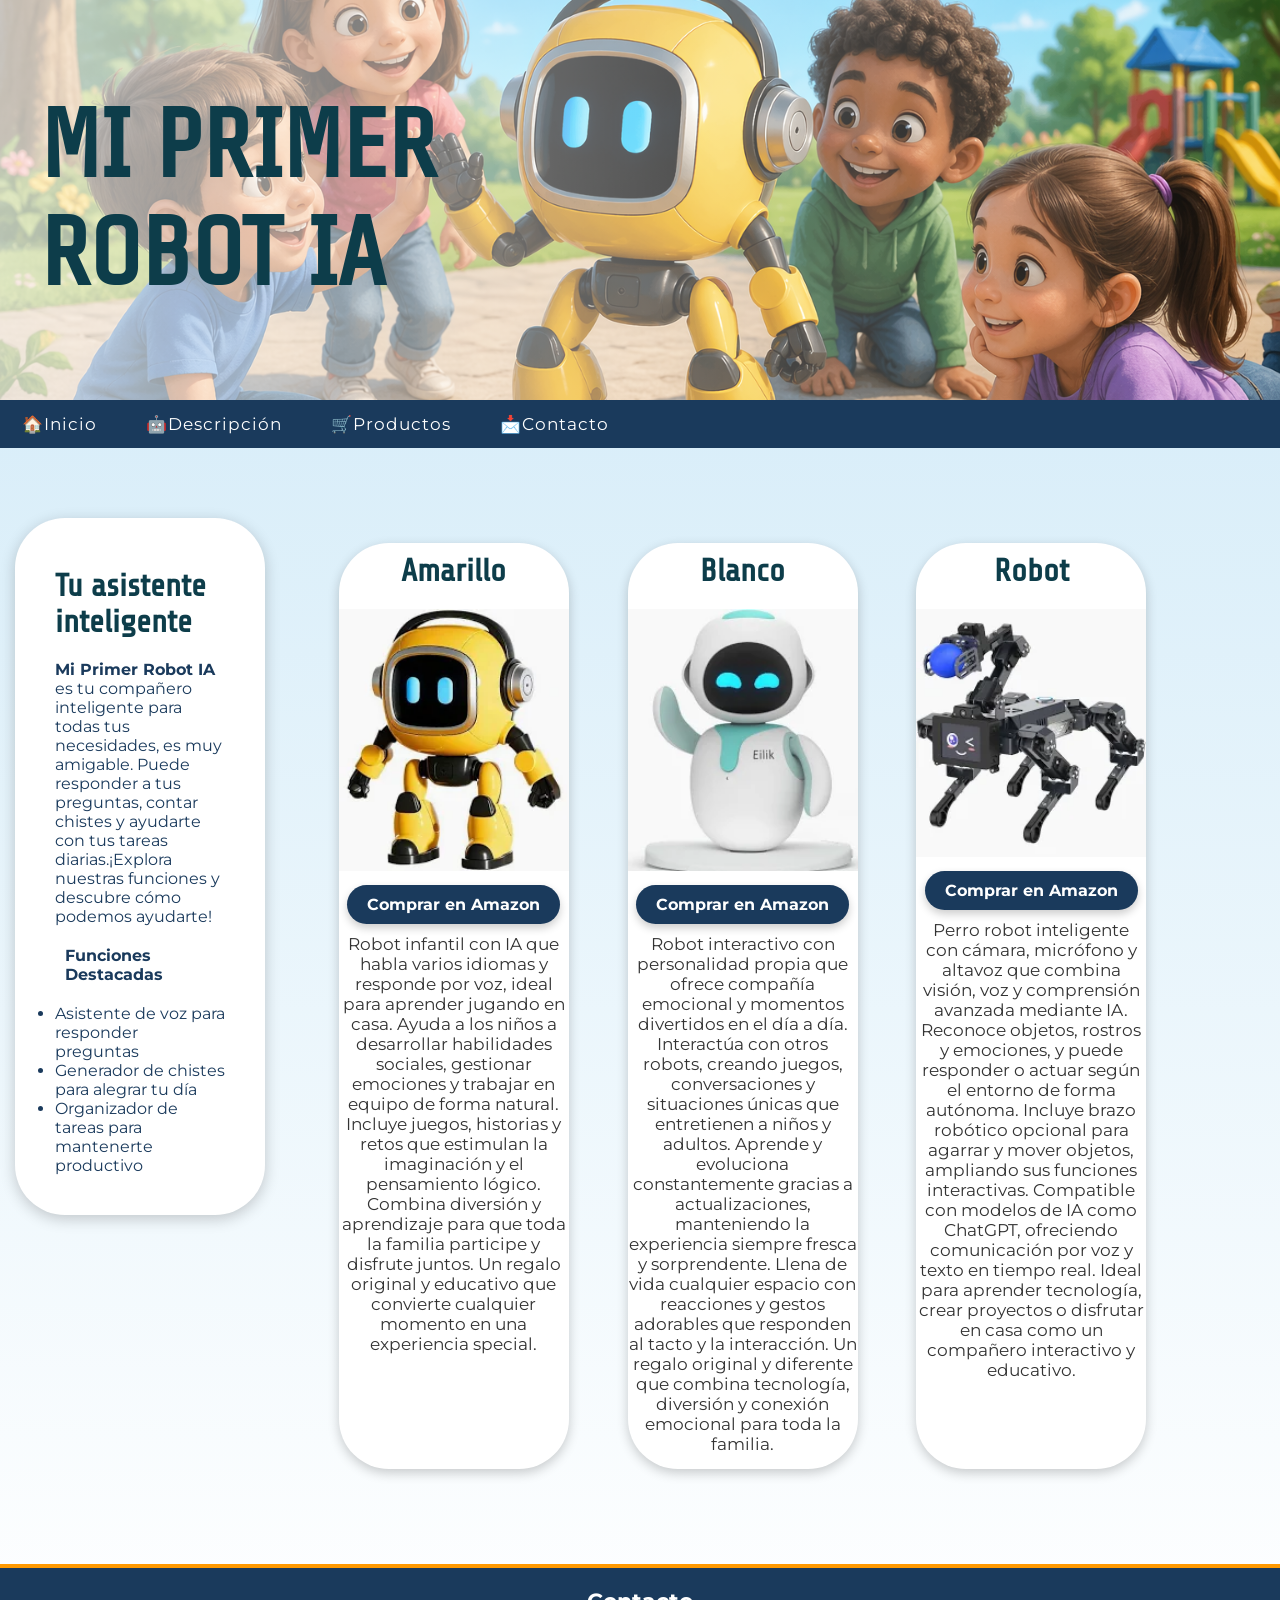
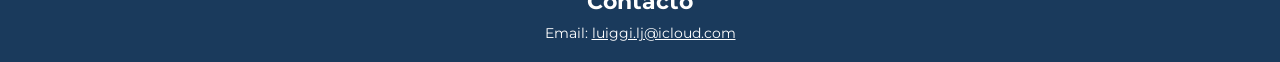
<file: index.html>
<!doctype html>
<html lang="es">
  <head>
    <!-- Le dice al navegador qué idioma y caracteres usar (tildes, ñ, etc.) -->
    <meta charset="UTF-8" />

    <!-- Le dice al móvil que no haga zoom automático — la página ocupa todo el ancho -->
    <meta name="viewport" content="width=device-width, initial-scale=1.0" />

    <!-- El texto que aparece en la pestaña del navegador -->
    <title>MI PRIMER ROBOT IA</title>

    <!-- Conecta este HTML con el archivo de estilos CSS -->
    <link rel="stylesheet" href="styles.css" />

    <!-- Prepara la conexión con Google Fonts antes de pedirle las fuentes (más rápido) -->
    <link rel="preconnect" href="https://fonts.googleapis.com" />
    <link rel="preconnect" href="https://fonts.gstatic.com" crossorigin />

    <!-- Carga las dos fuentes en un solo link:
         - Share Tech → para el título principal (h1)
         - Montserrat  → para el resto del texto (párrafos, listas, etc.)
         EN LA WEB: el texto usará estas fuentes en vez de la fuente genérica del navegador -->
    <link
      href="https://fonts.googleapis.com/css2?family=Share+Tech&family=Montserrat:wght@400;700&display=swap"
      rel="stylesheet"
    />
  </head>

  <body>
    <!-- El título principal de la página -->
    <header>
      <h1 id="inicio">MI PRIMER<br />ROBOT IA</h1>
    </header>
    <!-- DETALLE DEL MENU DESPLEGABLE! -->

    <nav>
      <ul>
        <li><a href="#inicio">🏠Inicio</a></li>
        <li><a href="#descripcion">🤖Descripción</a></li>
        <li><a href="#productos">🛒Productos</a></li>
        <li><a href="#contacto">📩Contacto</a></li>
      </ul>
    </nav>

    <!-- AQUI PONGO UNA PEQUEÑA DESCRIPCIÓN  DE LOS PRODUCTOS -->
    <main class="layout">
      <!--descripcion a la izquierda de la web-->
      <div class="descripcion">
        <h3 id="descripcion"><strong>Tu asistente inteligente</strong></h3>
        <p>
          <strong>Mi Primer Robot IA</strong> es tu compañero inteligente para
          todas tus necesidades, es muy amigable. Puede responder a tus
          preguntas, contar chistes y ayudarte con tus tareas diarias.¡Explora
          nuestras funciones y descubre cómo podemos ayudarte!
        </p>

        <!-- AQUI PONGO UNA SECCIÓN DE FUNCIONES DESTACADAS -->

        <section>
          <h4>Funciones Destacadas</h4>
          <ul>
            <li>Asistente de voz para responder preguntas</li>
            <li>Generador de chistes para alegrar tu día</li>
            <li>Organizador de tareas para mantenerte productivo</li>
          </ul>
        </section>
      </div>

      <!-- AQUI EMPIEZO A MOSTRAR LOS PRODUCTOS -->

      <div class="contenedor-productos">
        <!-- AQUI EL PRODUCTO NUMERO 1 -->
        <div class="productos">
          <h3 id="productos">Amarillo</h3>
          <img src="fotos/robotamarillo.webp" alt="Robot Amarillo" />
          <a
            href="https://www.amazon.es/inteligente-programables-inteligentes-Aprendizaje-Interactivo/dp/B0GGZ3LS5M/ref=asc_df_B0GGZ3LS5M?mcid=1a796448659a32fb805c9171d5344268&tag=googshopes-21&linkCode=df0&hvadid=722957311162&hvpos=&hvnetw=g&hvrand=17200754373780943138&hvpone=&hvptwo=&hvqmt=&hvdev=c&hvdvcmdl=&hvlocint=&hvlocphy=9198465&hvtargid=pla-2470613888566&psc=1&hvocijid=17200754373780943138-B0GGZ3LS5M-&hvexpln=0"
            target="_blank"
            rel="noopener noreferrer"
            >Comprar en Amazon</a
          >
          <p>
            Robot infantil con IA que habla varios idiomas y responde por voz,
            ideal para aprender jugando en casa. Ayuda a los niños a desarrollar
            habilidades sociales, gestionar emociones y trabajar en equipo de
            forma natural. Incluye juegos, historias y retos que estimulan la
            imaginación y el pensamiento lógico. Combina diversión y aprendizaje
            para que toda la familia participe y disfrute juntos. Un regalo
            original y educativo que convierte cualquier momento en una
            experiencia special.
          </p>
        </div>

        <!--AQUI EL PRODUCTO NUMERO 2-->

        <div class="productos">
          <h3 id="productos">Blanco</h3>
          <img src="fotos/robotblanco.webp" alt="Robot Blanco" />
          <a
            href="https://www.amazon.es/Eilik-compa%C3%B1ero-escritorio-inteligencia-interacciones/dp/B09XGQMSMB/ref=asc_df_B09XGQMSMB?mcid=1a917ee251b236d9bce4050b432604df&tag=googshopes-21&linkCode=df0&hvadid=699759297085&hvpos=&hvnetw=g&hvrand=17200754373780943138&hvpone=&hvptwo=&hvqmt=&hvdev=c&hvdvcmdl=&hvlocint=&hvlocphy=9198465&hvtargid=pla-1909773514489&psc=1&hvocijid=17200754373780943138-B09XGQMSMB-&hvexpln=0"
            target="_blank"
            rel="noopener noreferrer"
            >Comprar en Amazon</a
          >
          <p>
            Robot interactivo con personalidad propia que ofrece compañía
            emocional y momentos divertidos en el día a día. Interactúa con
            otros robots, creando juegos, conversaciones y situaciones únicas
            que entretienen a niños y adultos. Aprende y evoluciona
            constantemente gracias a actualizaciones, manteniendo la experiencia
            siempre fresca y sorprendente. Llena de vida cualquier espacio con
            reacciones y gestos adorables que responden al tacto y la
            interacción. Un regalo original y diferente que combina tecnología,
            diversión y conexión emocional para toda la familia.
          </p>
        </div>

        <!-- AQUI EL PRODUCTO NUMERO 3 -->

        <div class="productos">
          <h3 id="productos">Robot</h3>
          <img src="fotos/perrorobot.webp" alt="Perro Robot" />
          <a
            href="https://www.amazon.com.mx/Perro-Robot-Inteligente-C%C3%A1mara-Micr%C3%B3fono/dp/B0C5Z9ZL2P/ref=sr_1_1?crid=2X7K8QG9B8E4&keywords=perro+robot+inteligente&qid=1700000000&sprefix=perro+robot+inteligente%2Caps%2C200&sr=8-1"
            target="_blank"
            rel="noopener noreferrer"
            >Comprar en Amazon</a
          >
          <p>
            Perro robot inteligente con cámara, micrófono y altavoz que combina
            visión, voz y comprensión avanzada mediante IA. Reconoce objetos,
            rostros y emociones, y puede responder o actuar según el entorno de
            forma autónoma. Incluye brazo robótico opcional para agarrar y mover
            objetos, ampliando sus funciones interactivas. Compatible con
            modelos de IA como ChatGPT, ofreciendo comunicación por voz y texto
            en tiempo real. Ideal para aprender tecnología, crear proyectos o
            disfrutar en casa como un compañero interactivo y educativo.
          </p>
        </div>
      </div>
      <!--AQUI TERMINA EL APARTADO PRODUCTOS-->
    </main>
    <footer>
      <!--AQUI EMPIEZA EL APARTADO CONTACTO-->
      <h2 id="contacto"><strong>Contacto</strong></h2>
      <p>Email: <u>luiggi.lj@icloud.com</u></p>
    </footer>
  </body>
</html>
</file>
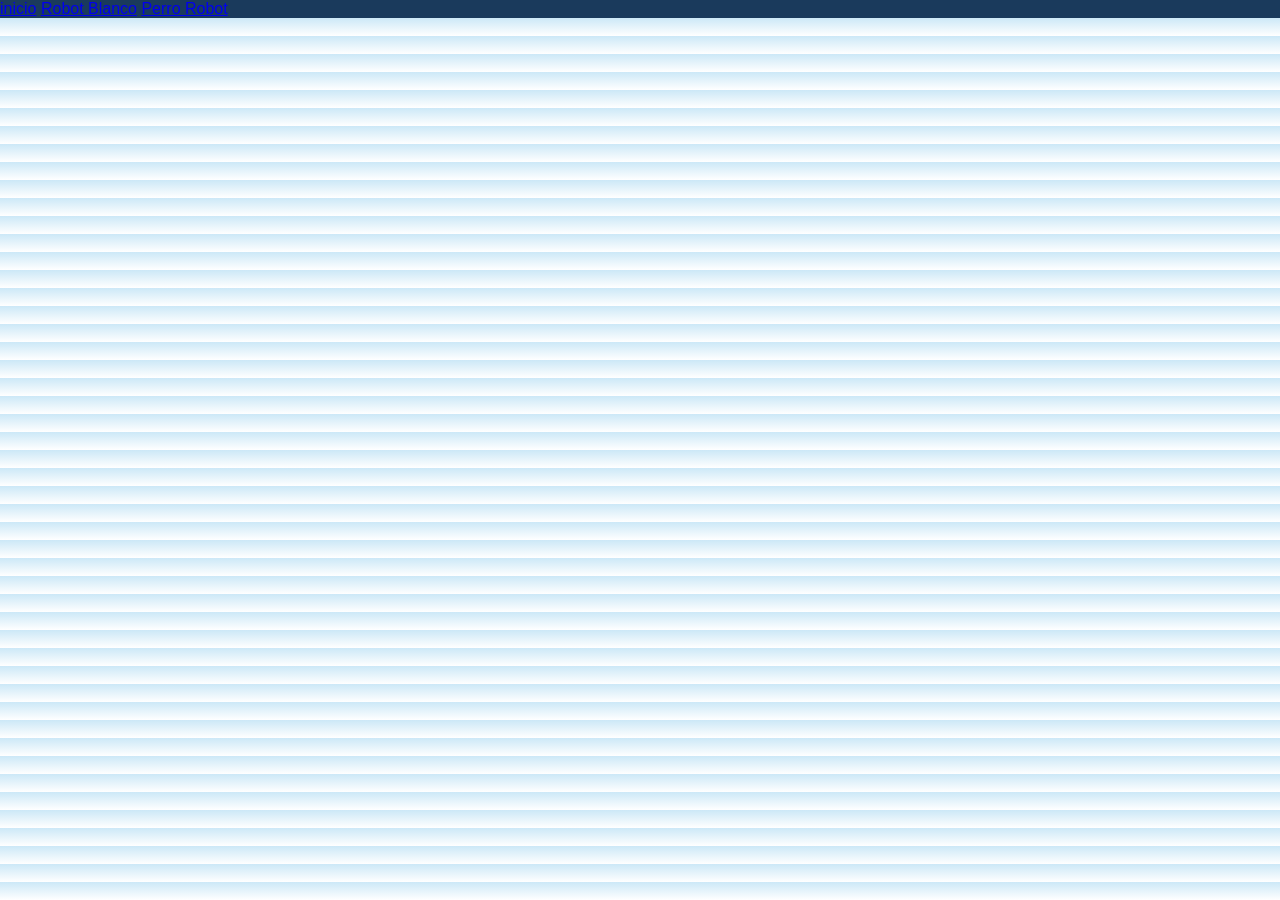
<file: robotamarillo.html>
<!doctype html>
<html lang="en">
  <head>
    <title>Robot Amarillo</title>
    <link rel="stylesheet" href="styles.css" />
  </head>
  <body>
    <nav>
      <a href="index.html">inicio</a>
      <a href="robotblanco.html">Robot Blanco</a>
      <a href="perrorobot.html">Perro Robot</a>
    </nav>
  </body>
</html>
</file>
<file: styles.css>
/* reset basico */
* {
  margin: 0; /* sin este, el navegador añade un espacio blanco alrededor de todo */
  padding: 0; /* sin este, el navegador añade un espacio blanco alrededor de todo */
  box-sizing: border-box; /* esto hace que el padding y el border se incluyan dentro del ancho y alto total de los elementos, evitando que se desborden */
}

/* IMAGEN DIFUMINADA CON TEXTO SOBRE ELLA: Capa 1: el color varia en funcion al color de tu texto ( texto claro=capa oscura) asi tenemos el contraste 50% de opacidad encima de la imagen.
     Capa 2: tu foto de fondo
     EN LA WEB: verás tu foto oscurecida a la mitad, con el texto legible encima */
header {
  background:
    linear-gradient(to right, rgba(255, 255, 255, 0.686), rgba(0, 0, 0, 0)),
    url("fotos/robotjugando.png"); /* la primera capa es el color con opacidad, la segunda es la imagen de fondo */
  width: 100%; /* la imagen ocupa todo el ancho del header */
  height: 400px; /* la altura se ajusta automáticamente para mantener la proporción */
  display: block; /* esto elimina el espacio debajo de la imagen que aparece por defecto al ser un elemento inline */
  overflow: hidden; /* esto asegura que la imagen no se salga de los bordes del header, especialmente si el header tiene un tamaño fijo o un borde redondeado */
  position: relative;
  background-size: cover; /* la imagen se adapta al tamaño del header sin deformarse */
  background-position: center; /* centra la imagen dentro del header */
  /* intento de solucion para cabecera recortada cuando esta maximizada*/
}

/* ── BODY Afecta a TODA la página.---*/
body {
  font-family:
    "Montserrat", sans-serif; /* fuente para todo el texto, excepto el título que tiene su propia fuente */
  margin: 0; /* sin este, el navegador añade un espacio blanco alrededor de todo */
  padding: 0; /* sin este, el navegador añade un espacio blanco alrededor de todo */
  background: linear-gradient(180deg, #cce8f7, #ffffff);
  color: #1a3a5c; /* Color para todo el texto */
}
/* ── TÍTULO PRINCIPAL (h1) ─────────────────────────────────────────────
   Solo afecta a los <h1>.
   EN LA WEB: el título "Primer Robot" se verá con la fuente Share Tech,
   que tiene un estilo más tecnológico y diferente al resto del texto. */

h1 {
  color: #0d3d4a; /* Color solo para el título */
  font-family: "Share Tech", sans-serif;
  font-size: 600%; /* tamaño del texto */
  margin-top: auto; /* esto hace que el título se pegue al borde superior del 
  header */
  padding-left: 40px; /* espacio a la izquierda del título para que no quede pegado al borde del header (nuevo arreglo) */
  position: absolute;
  top: 50%;

  transform: translateY(-50%);
}

nav {
  background: #1a3a5c; /* fondo del menú */
  position: sticky; /* esto hace que el menú se quede fijo en la parte superior de la pantalla al hacer scroll */
  top: 0; /* esto asegura que el menú se pegue al borde superior de la pantalla */
}
nav ul {
  display: flex; /* esto hace que los enlaces se organicen en una fila */
  list-style: none; /* esto quita los puntos de la lista */
  margin: 0; /* sin este, el navegador añade un espacio blanco alrededor de la lista */
  padding: 0px; /* sin este, el navegador añade un espacio blanco alrededor de la lista */
  gap: 5px; /* espacio entre los enlaces */
}
nav ul li a {
  display: block; /* esto hace que el enlace se comporte como un bloque, permitiendo aplicar padding y margin */
  padding: 14px 22px; /* espacio dentro del enlace para hacerlo más grande y fácil de clicar */
  color: #ffffff; /* color del texto del enlace */
  text-decoration: none; /* quita el subrayado del enlace */
  font-size: 105%; /* tamaño del texto del enlace */
  letter-spacing: 1px; /* espacio entre las letras del texto del enlace */
}

/* ── CONTENIDO PRINCIPAL (main) ───────────────────────────────────────
   Solo afecta a la etiqueta <main>.
   EN LA WEB: el contenido principal (descripción y productos) se verá
   centrado y con un ancho máximo para que no se extienda demasiado en
   pantallas grandes. */
main {
  max-width: 1200px; /* esto limita el ancho del contenido principal para que no se extienda demasiado en pantallas grandes */
  margin: 10px; /* esto centra el contenido principal horizontalmente y añade un espacio arriba y abajo */
}
nav a:visited {
  color: white; /* esto hace que los enlaces visitados se mantengan blancos, igual que los enlaces no visitados, para mantener la coherencia visual del menú */
}
h3 {
  color: #0d3d4a; /* Color solo para los subtítulos */
  font-family:
    "Share Tech", sans-serif; /* misma fuente que el título para mantener la coherencia visual */
  font-size: 200%; /* tamaño del texto */
  margin-top: 10px; /* espacio arriba del subtítulo */
  margin-bottom: 20px; /* espacio debajo del subtítulo */
}
h4 {
  padding: 10px; /* espacio dentro del subtítulo para que no quede pegado al borde */
  margin-top: 10px; /* espacio arriba del subtítulo */
  margin-bottom: 10px; /* espacio debajo del subtítulo */
}
.layout {
  display: flex; /* esto hace que la descripción y los productos se organicen en una fila */
  gap: 20px; /* espacio entre la descripción y los productos */
  flex-wrap: wrap; /* permite que la descripción y los productos se ajusten a la pantalla */
  justify-content: flex-start; /* centra el contenido horizontalmente */
  padding: 60px 10px 60px 5px; /* espacio alrededor del contenido principal */
  align-items: flex-start; /* alinea la descripción y los productos al inicio de la fila */
}
.descripcion {
  flex: 1; /* esto hace que la descripción ocupe todo el espacio disponible a la izquierda */
  max-width: 250px; /* esto limita el ancho de la descripción para que no se extienda demasiado en pantallas grandes */
  background: white; /* fondo blanco para la descripción */
  border-radius: 50px; /* bordes redondeados, mientras mas alto sea el px mas redondeados serán las tarjetas */
  box-shadow: 0 4px 15px rgba(0, 0, 0, 0.2); /* sombra para dar profundidad a la tarjeta de descripción */
  padding: 40px; /* espacio dentro de la tarjeta de descripción */
}
.contenedor-productos {
  display: flex; /* esto hace que los productos se organicen en una fila */
  gap: 30px; /* espacio entre los productos */
  flex-wrap: wrap; /* permite que los productos se ajusten a la pantalla */
  justify-content: space-evenly; /* esto distribuye los productos de manera uniforme en el espacio disponible */
  padding: 25px; /* espacio alrededor del contenedor de productos */
  flex: 1; /* esto hace que el contenedor de productos ocupe todo el espacio disponible a la derecha */
}

.productos {
  transition:
    transform 0.4s ease,
    box-shadow 0.4s ease; /* esto hace que la tarjeta se agrande y la sombra se intensifique suavemente al pasar el mouse (sin .productos:hover no ves el efecto) */
  width: 230px; /* esto es el ancho fijo para cada producto */
  background: white; /* fondo blanco para cada producto */
  border-radius: 50px; /* bordes redondeados, mientras mas alto sea el px mas redondeados serán las tarjetas */
  box-shadow: 0 4px 12px rgba(0, 0, 0, 0.2); /* sombra para dar profundidad a la tarjeta */
  overflow: hidden; /* esto asegura que la imagen no se salga de los bordes redondeados */
  text-align: center; /* centra el texto dentro de cada producto */
  padding-bottom: 15px; /* espacio debajo del texto para que no quede pegado al borde inferior */
}
.productos:hover {
  transform: perspective(800px) rotateY(-20deg); /* esto hace que la tarjeta se agrande un poco al pasar el mouse por encima */
  box-shadow: -14px 14px 35px rgba(0, 0, 0, 0.35); /* sombra más intensa para la tarjeta, dando un efecto de profundidad */
}
.productos img {
  width: 100%; /* la imagen ocupa todo el ancho del producto */
  height: auto; /* la altura se ajusta automáticamente para mantener la proporción */
  object-fit: cover; /* esto hace que la imagen se recorte para llenar el espacio sin deformarse */
  transition: transform 0.3s ease; /* esto hace que la imagen se agrande suavemente al pasar el mouse (sin img:hover no ves el efecto) */
}
.productos img:hover {
  transform: rotateY(
    -10deg
  ); /* esto levanta la imagen un poco para que quede más integrada con el diseño de la tarjeta */
  box-shadow: 0 20px 40px rgba(0, 0, 0, 0.3); /* sombra más intensa para la imagen, dando un efecto de profundidad */
}
.productos a {
  display: inline-block; /* esto hace que el enlace se comporte como un bloque, permitiendo aplicar padding y margin */
  margin-top: 10px; /* espacio arriba del enlace */
  padding: 10px 20px; /* espacio dentro del enlace para hacerlo más grande y fácil de clicar */
  background: #1a3a5c; /* fondo del enlace */
  color: #ffffff; /* color del texto del enlace */
  text-decoration: none; /* quita el subrayado del enlace */
  border-radius: 20px; /* bordes redondeados para el botón de enlace */
  font-weight: bold; /* texto en negrita para destacar el enlace */
  transition: background 0.3s ease; /* esto hace que el fondo del enlace cambie suavemente al pasar el mouse (sin a:hover no ves el efecto) */
  box-shadow: 0 4px 8px rgba(0, 0, 0, 0.2); /* sombra para dar profundidad al botón de enlace */
}
.productos a:hover {
  background-color: #cc7a00; /* esto cambia el fondo del enlace al pasar el mouse por encima */
}
.productos p {
  margin-top: 10px; /* espacio arriba del texto de descripción del producto */
  font-size: 17px; /* tamaño del texto de descripción del producto */
  color: #333333; /* color del texto de descripción del producto */
}
footer {
  background: #1a3a5c; /* fondo del footer */
  color: #ffffff; /* color del texto del footer */
  text-align: center; /* centra el texto dentro del footer */
  padding: 20px; /* espacio dentro del footer */
  font-size: 90%; /* tamaño del texto del footer */
  border-top: 4px solid #ff9900;
}
footer p {
  margin-top: 10px; /* espacio arriba del texto del footer */
  font-size: 14px; /* tamaño del texto del footer */
}
@media (max-width: 768px) {
  h1 {
    font-size: 250%;
    padding-left: 20px;
  }
  .layout {
    flex-direction: column;
    padding: 20px 10px;
  }
  .descripcion {
    max-width: 100%;
  }
  .productos {
    width: 100%;
  }
  nav ul {
    flex-wrap: wrap;
    justify-content: center;
  }
}
</file>
